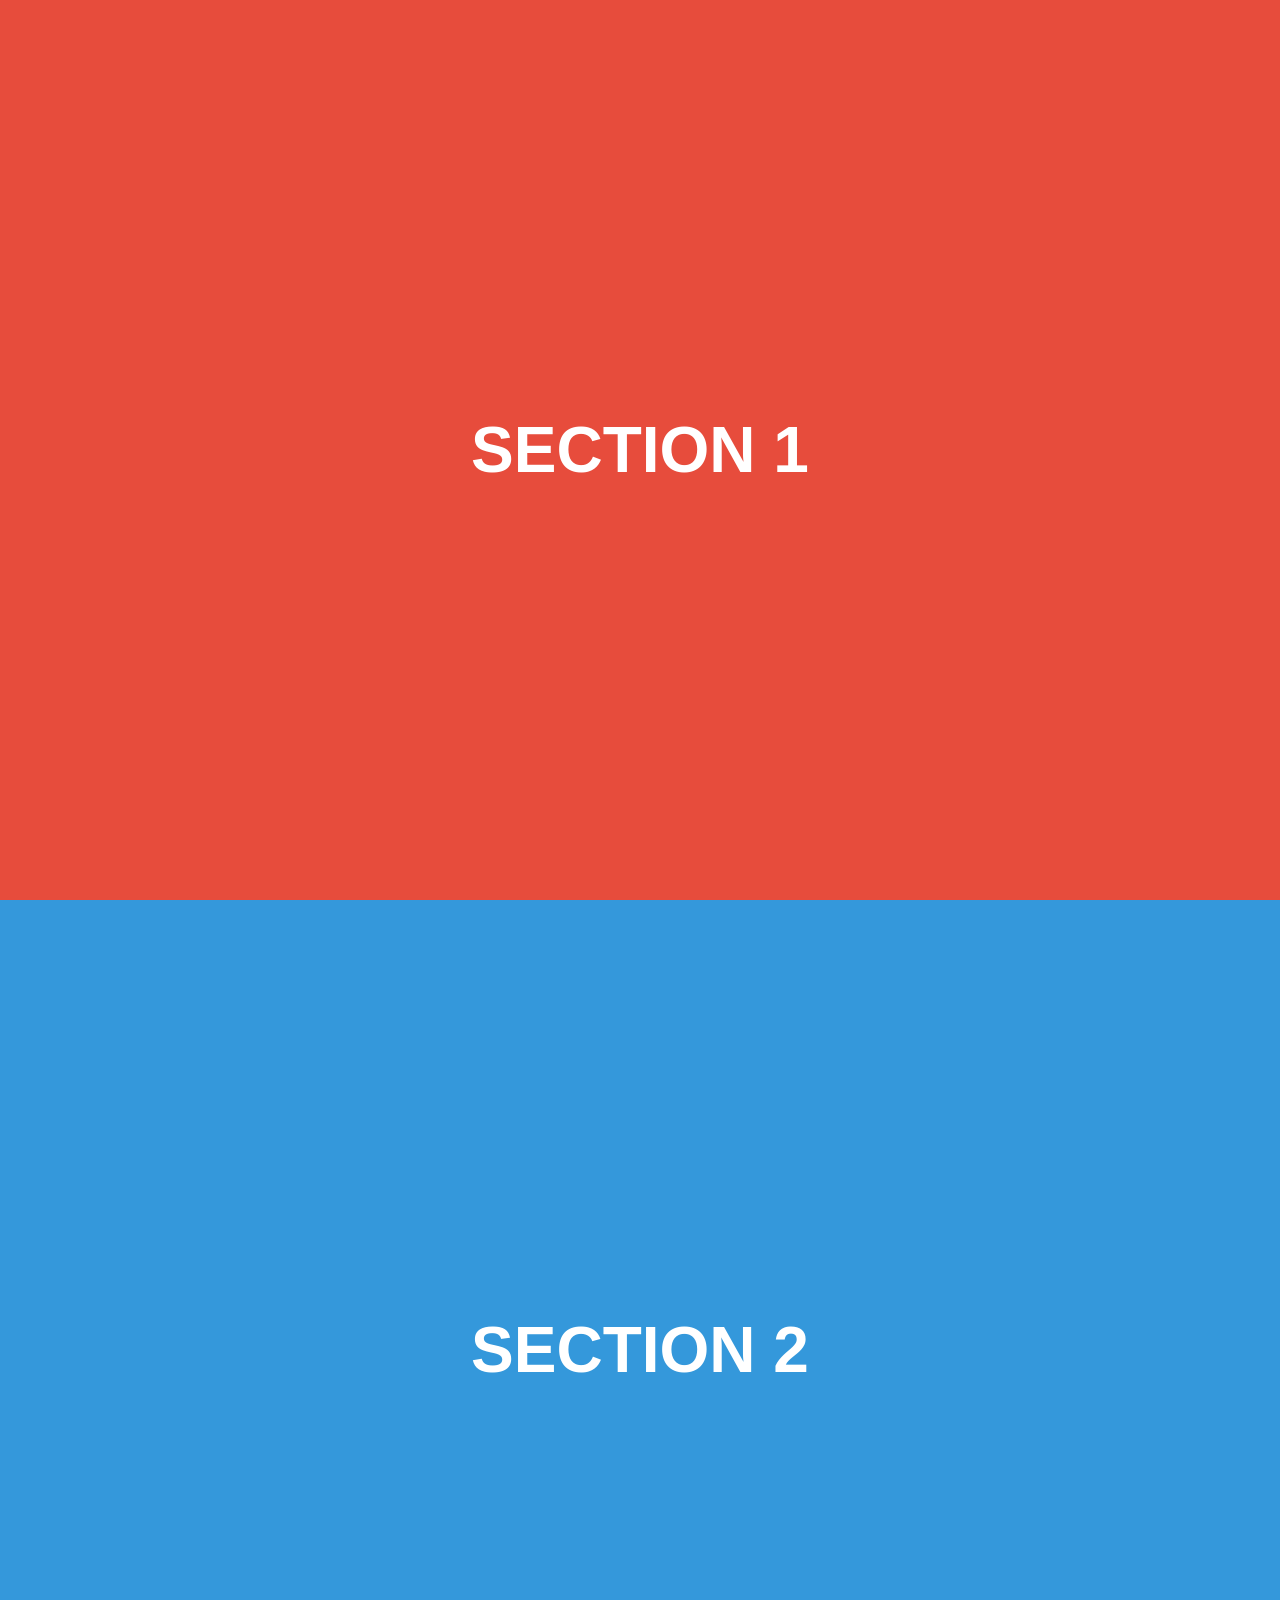
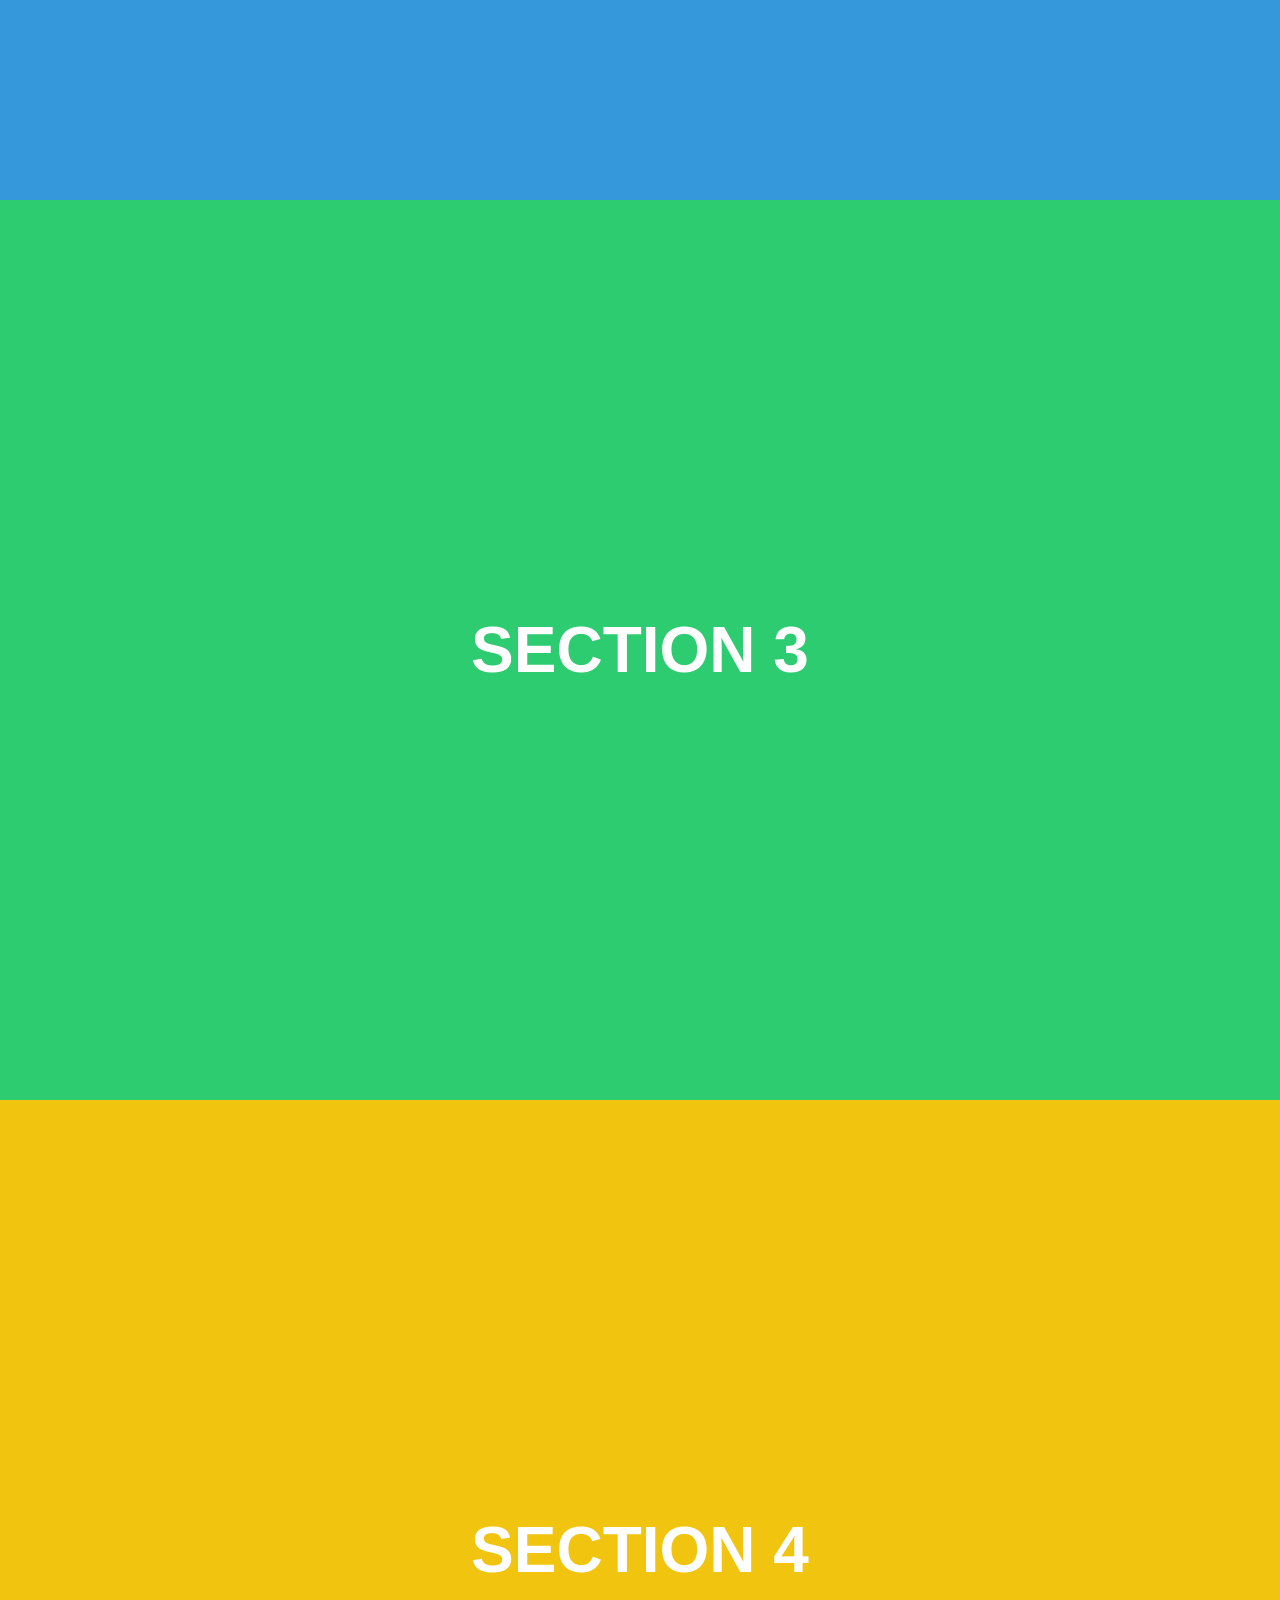
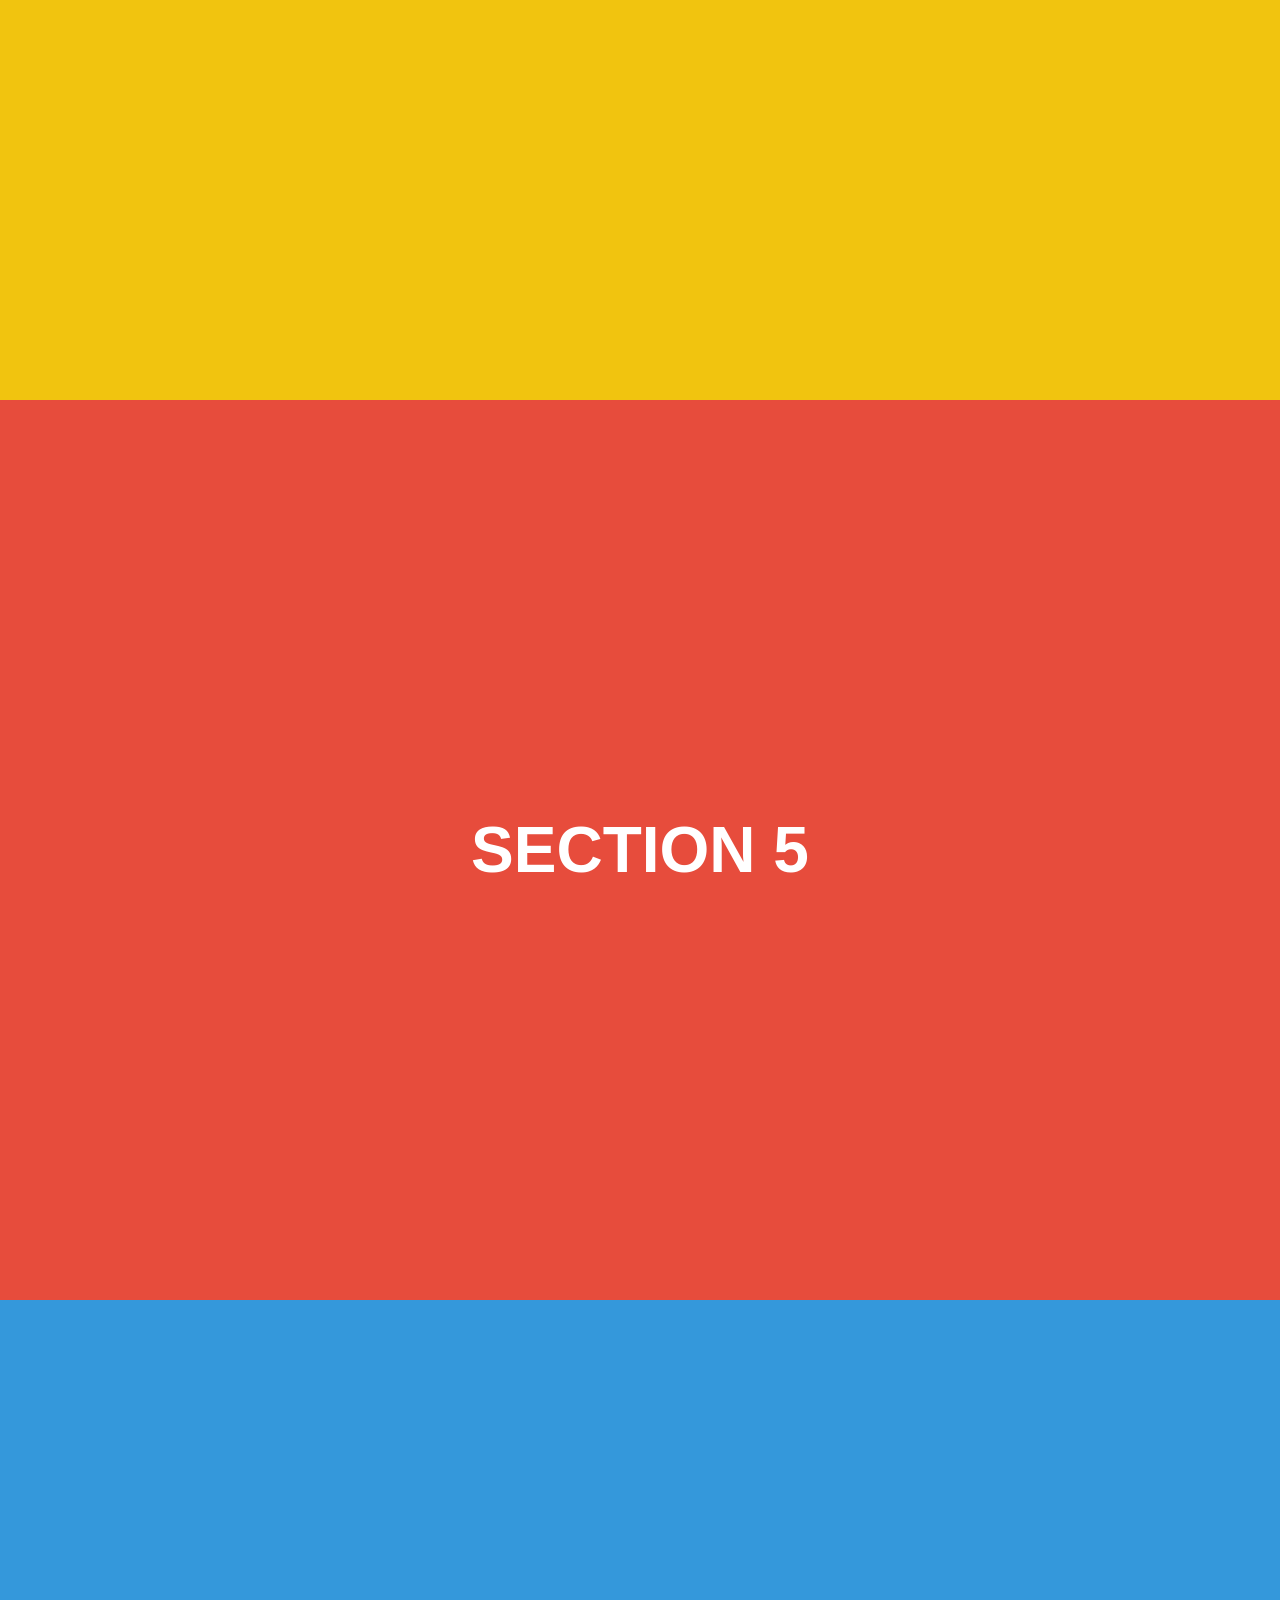
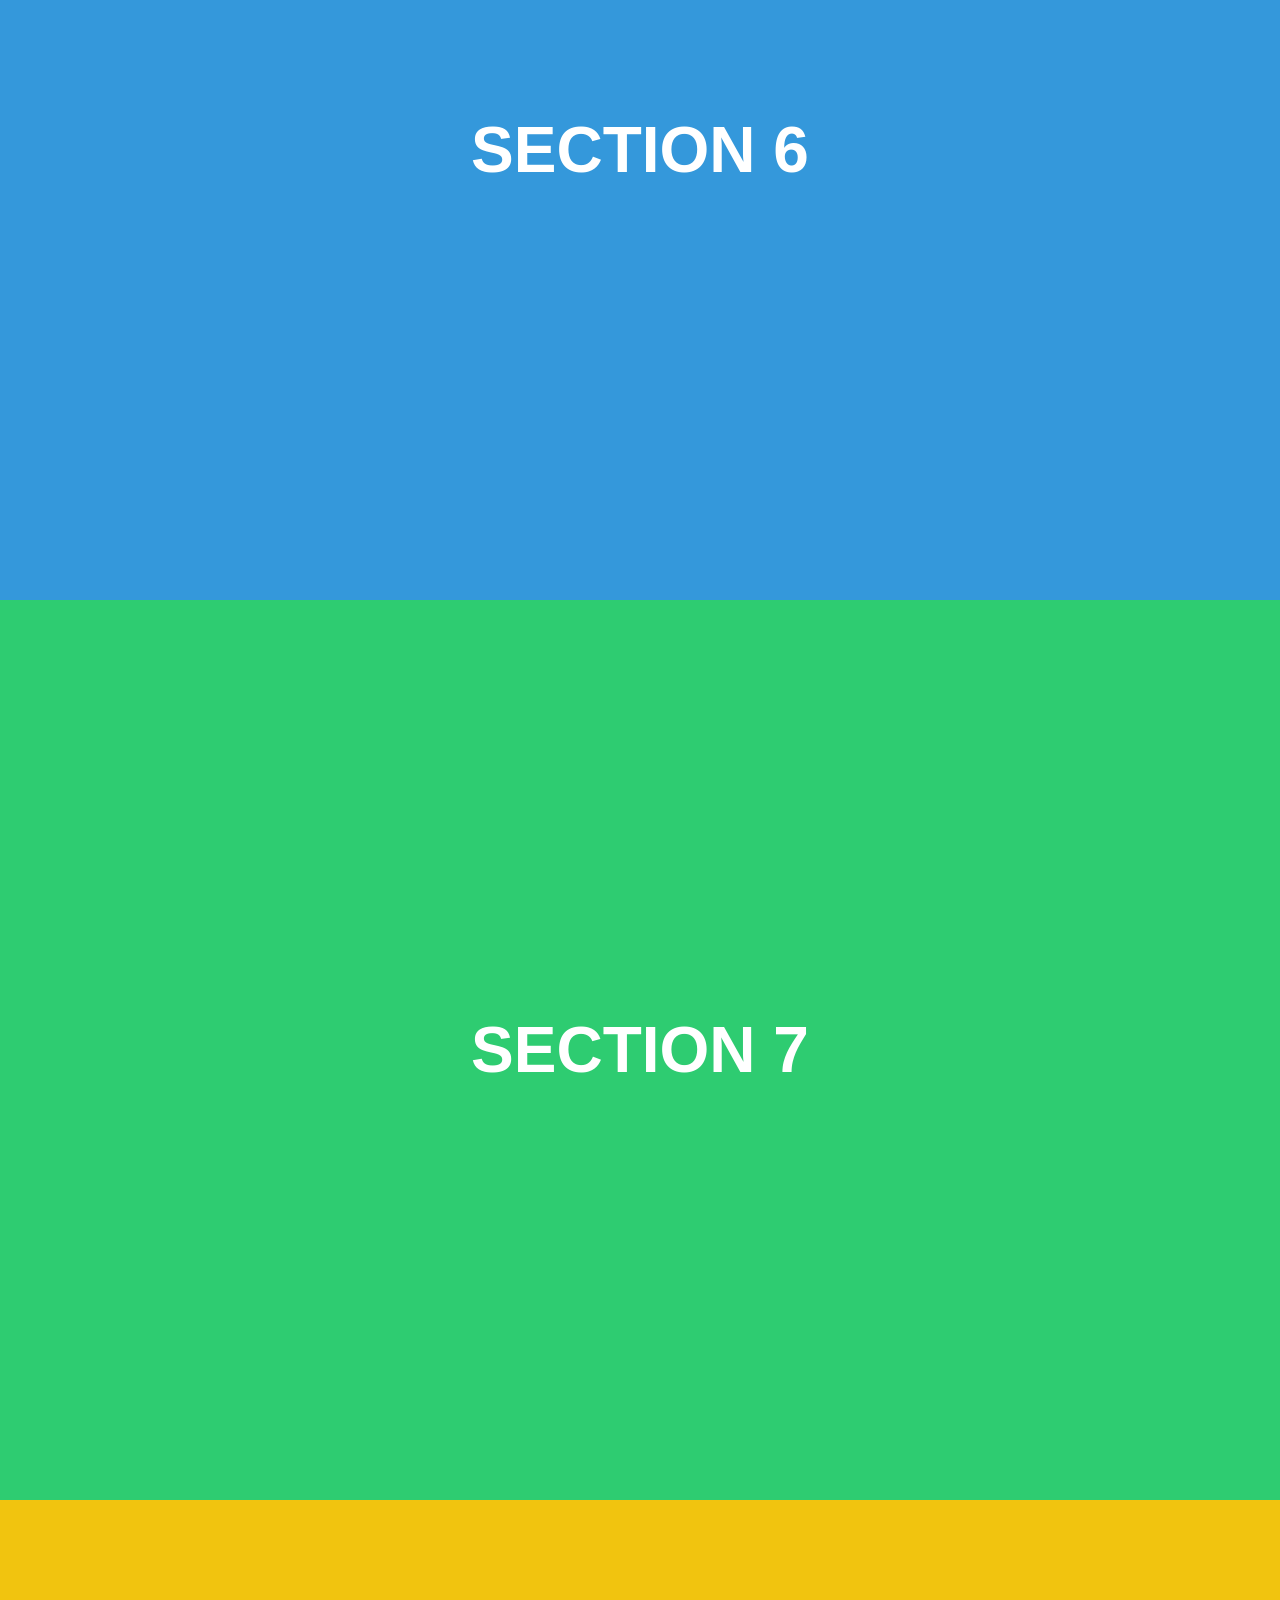
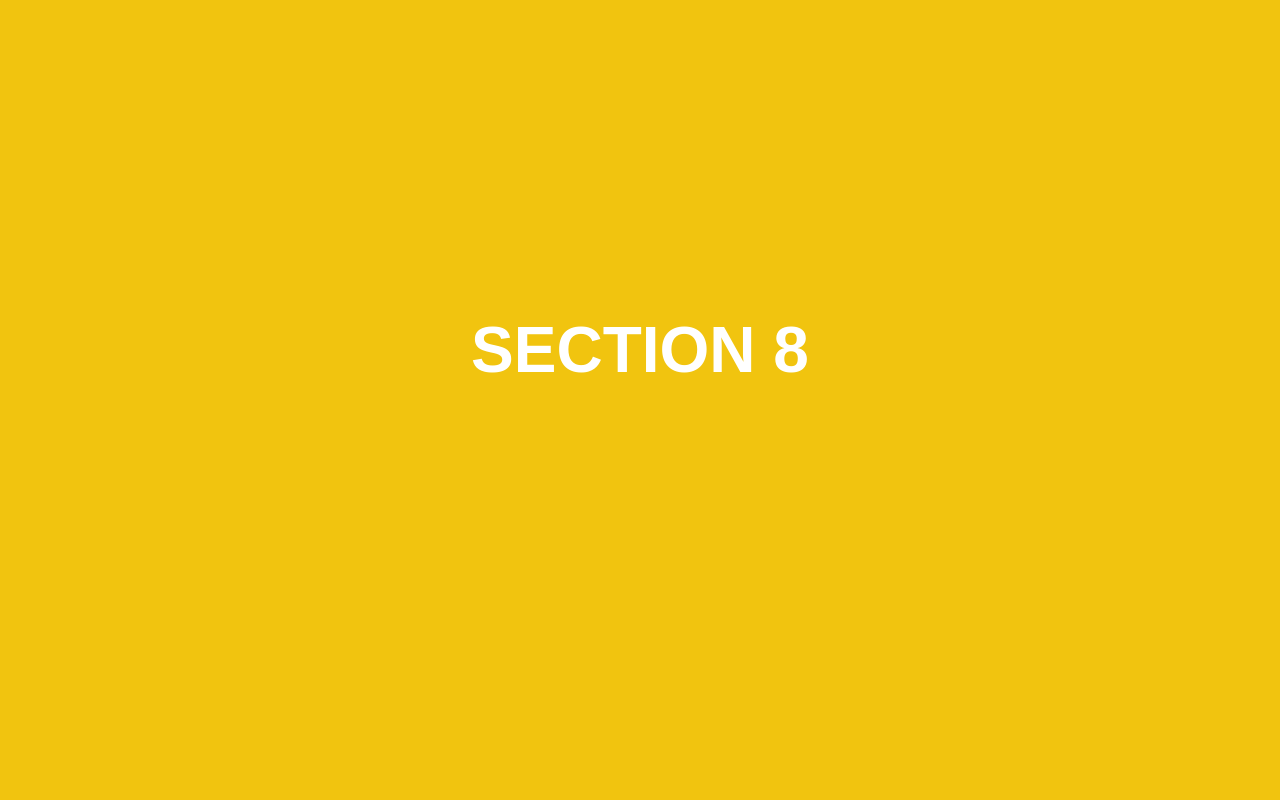
<file: 20 scroll-snap-layout/index.html>
<!DOCTYPE html>
<html lang="en">
  <head>
    <meta charset="UTF-8" />
    <title>Scroll Snap Layout</title>
    <meta name="viewport" content="width=device-width, initial-scale=1.0" />

    <style>
      * {
        margin: 0;
        padding: 0;
        box-sizing: border-box;
        font-family: Arial, sans-serif;
      }

      /* The scroll is mainly handled by html */
      html { 
          /* CHANGE to
          'proximity' -> Snaps only if near a snap point (smooth)
          'mandatory' -> Always snaps to nearest snap point (aggressive) 
          */
          scroll-snap-type: y proximity; 
      }

      section {
        height: 100vh; 
        scroll-snap-align: start;/* start, center, bottom */
        display: flex;
        align-items: center;
        justify-content: center;
        font-size: 4rem;
        font-weight: bold;
        color: white;
        transition: transform 0.3s;
      }

      .one { background: #e74c3c; }    /* red */
      .two { background: #3498db; }    /* blue */
      .three { background: #2ecc71; }  /* green */
      .four { background: #f1c40f; }   /* yellow */
    </style>
  </head>
  <body>

    <section class="one">SECTION 1</section>
    <section class="two">SECTION 2</section>
    <section class="three">SECTION 3</section>
    <section class="four">SECTION 4</section>
    <section class="one">SECTION 5</section>
    <section class="two">SECTION 6</section>
    <section class="three">SECTION 7</section>
    <section class="four">SECTION 8</section>

  </body>
</html>
</file>
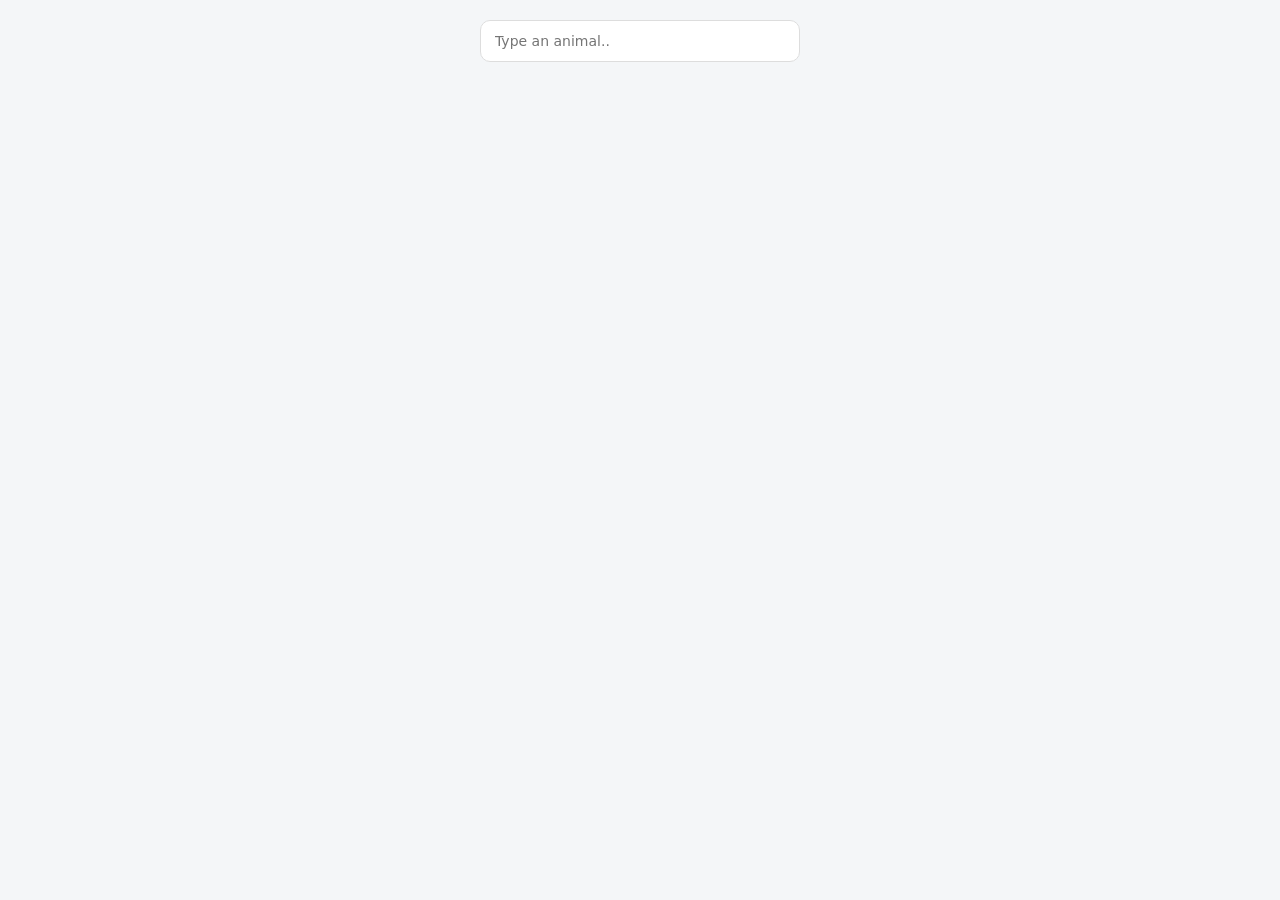
<file: 21. animal-search/index.html>
<!DOCTYPE html>
<html lang="en">
    <head>
        <meta charset="UTF-8">
        <meta name="viewport" content="width=device-width, initial-scale=1.0">
        <title>Auto Complete Search Input - List of Animals</title>
        <link rel="stylesheet" href="style.css">
    </head>
    <body>

        <div class="container-wrapper">
            <input id="animal-input" type="text" placeholder="Type an animal.." autocomplete="off">
            <ul class="animal-container">
                
            </ul>
        </div>  
        
        <script src="script.js"></script>
    </body>
</html>
</file>
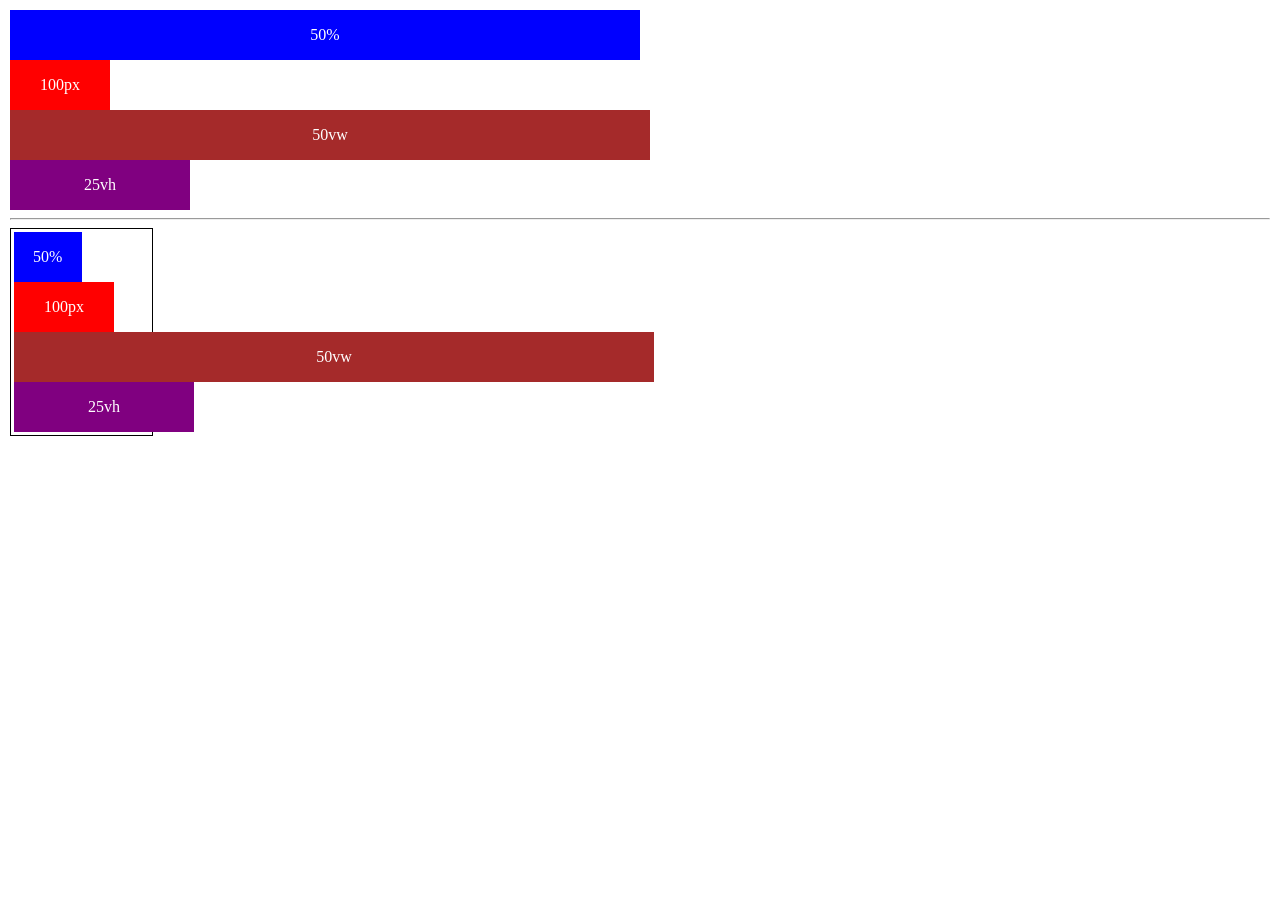
<file: 22. responsive-ui-playground/index.html>
<!DOCTYPE html>
<html lang="en">
<head>
    <meta charset="UTF-8">
    <meta name="viewport" content="width=device-width, initial-scale=1.0">
    <title>Responsive UI Playground</title>
    <link rel="stylesheet" href="style.css">
</head>
<body>
    
    <div class="box-fifty-percent">50%</div>
    <div class="one-hundred-pixels">100px</div>
    <div class="box-fifty-vw">50vw</div>
    <div class="box-twenty-vh">25vh</div>
    <hr>

    <div class="parent">
        <div class="box-fifty-percent">50%</div>
        <div class="one-hundred-pixels">100px</div>
        <div class="box-fifty-vw">50vw</div>
        <div class="box-twenty-vh">25vh</div>
    </div>

    <!-- 

    % - adjusts to the parent’s size (can also be used for font size, like em)
    px - fixed size; doesn’t adjust
    vw - adjusts to viewport width (100vw = full screen width; can exceed 100vw if you want a scrollbar)
    vh - adjusts to viewport height (100vh = full screen height; can exceed 100vh)
    rem - always based on the root element’s (html) font-size (for consistency across the page)
    em - always looks up to the nearest parent with a computed font-size and scales accordingly

    -->


</body>
</html>
</file>
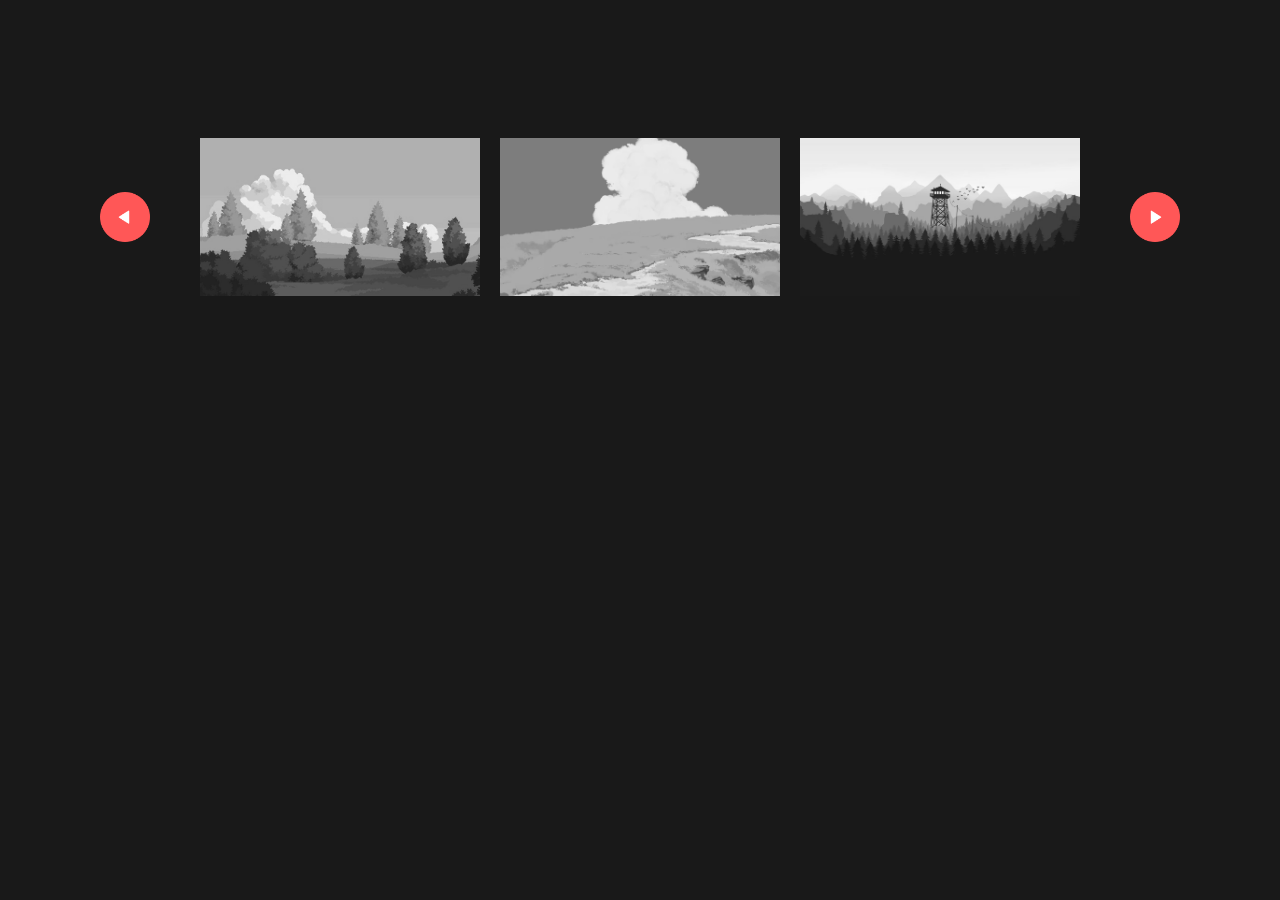
<file: 23. swiper-image-carousel/index.html>
<!DOCTYPE html>
<html>
<head>
    <meta name="viewport" content="width=device-width, initial-scale=1.0">
    <title>Image Carousel</title>
    <link rel="stylesheet" href="style.css">
</head>
<body>
    <div class="gallery-wrap">
        
        <img src="images/back.png" id="backBtn">
        
        <div class="gallery">
            <div>
                <img src="images/image-1.png">
                <img src="images/image-2.png">
                <img src="images/image-3.png">
            </div>
            <div>
                <img src="images/image-4.png">
                <img src="images/image-5.png">
                <img src="images/image-6.png">
            </div>
            
        </div>

        <img src="images/next.png" id="nextBtn">
    </div>

<script src="script.js"></script>

</body>
</html>
</file>
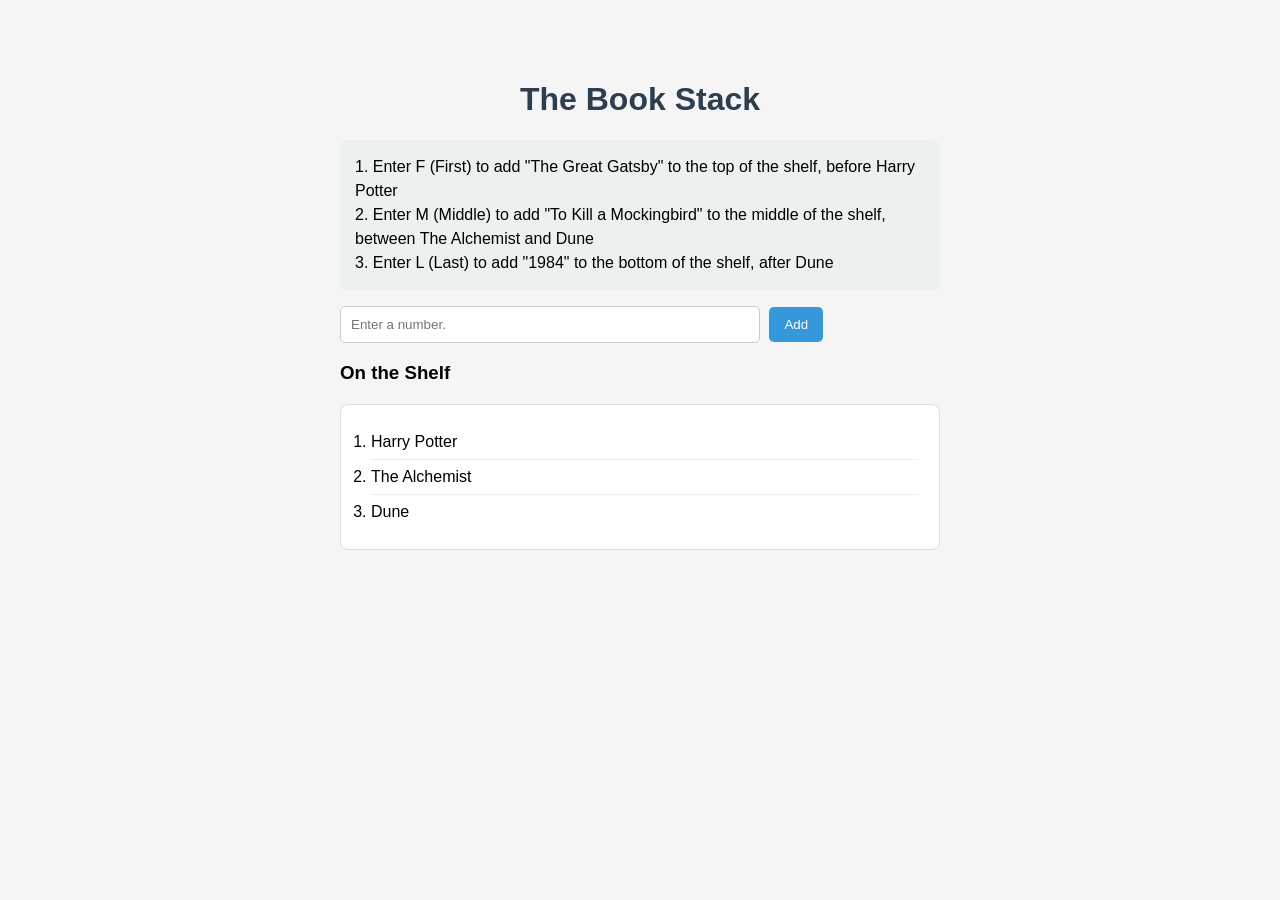
<file: 24. the-book-stack/index.html>
<!DOCTYPE html>
<html lang="en">
<head>
    <meta charset="UTF-8">
    <meta name="viewport" content="width=device-width, initial-scale=1.0">
    <title>The Book Stack</title>
    <link rel="stylesheet" href="style.css">
</head>
<body>

    <h1>The Book Stack</h1>

    <p>
        1. Enter F (First) to add "The Great Gatsby" to the top of the shelf, before Harry Potter
        <br>
        2. Enter M (Middle) to add "To Kill a Mockingbird" to the middle of the shelf, between The Alchemist and Dune
        <br>
        3. Enter L (Last) to add "1984" to the bottom of the shelf, after Dune
    </p>

    <input id="num-input" type="text" placeholder="Enter a number.">
    <button id="add-btn">Add</button>
    
    <h3>On the Shelf</h3>

    <ol id="class-list">
        <li>Harry Potter</li>
        <li>The Alchemist</li>
        <li>Dune</li>
    </ol>

    <script src="script.js"></script>
</body>
</html>
</file>
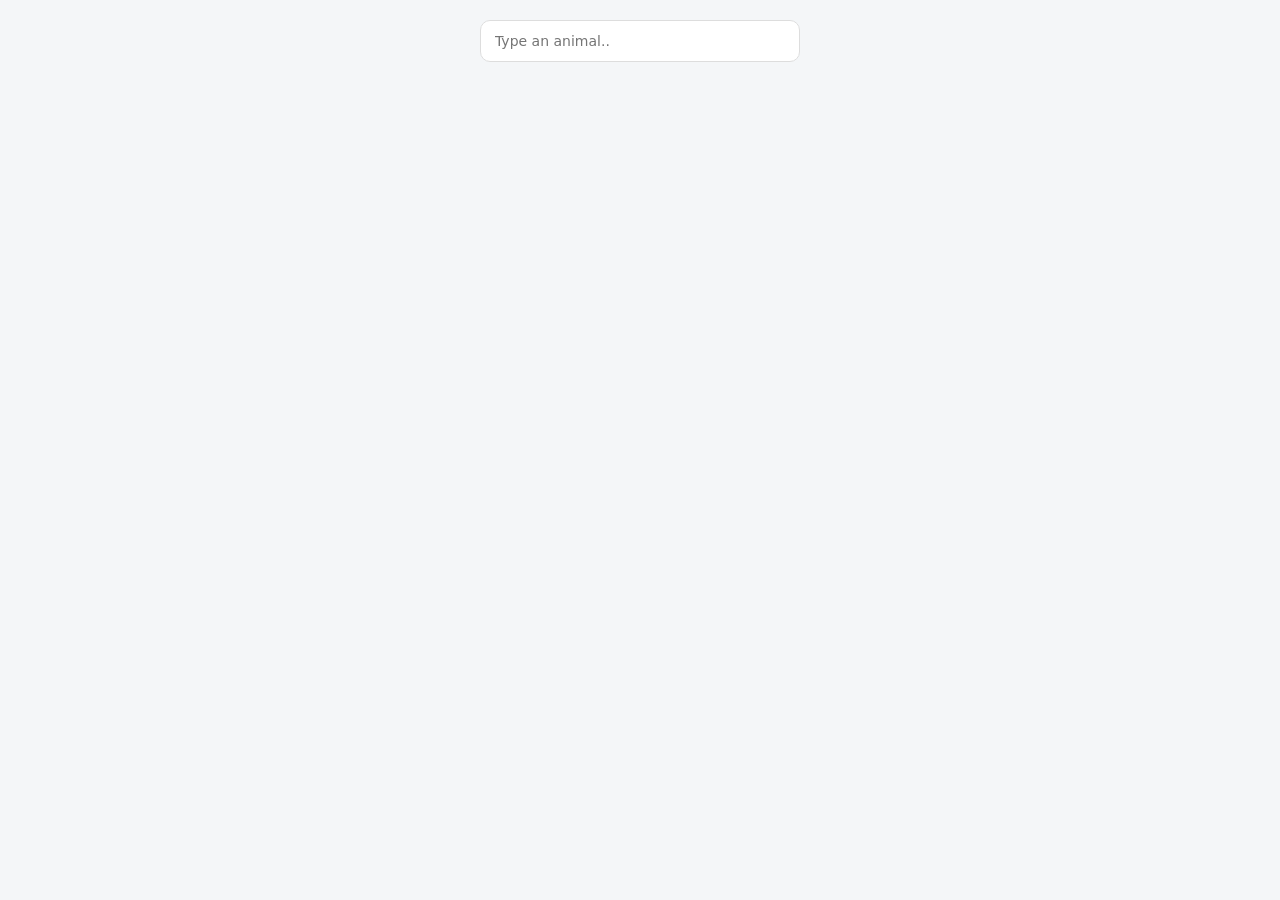
<file: 21. animal-search/main.html>
<!DOCTYPE html>
<html lang="en">
    <head>
        <meta charset="UTF-8">
        <meta name="viewport" content="width=device-width, initial-scale=1.0">
        <title>Auto Complete Search Input - List of Animals</title>
        <link rel="stylesheet" href="style.css">
    </head>
    <body>

        <div class="container-wrapper">
            <input id="animal-input" type="text" placeholder="Type an animal.." autocomplete="off">
            <ul class="animal-container">
                
            </ul>
        </div>  
        
        <script src="script.js"></script>
    </body>
</html>
</file>
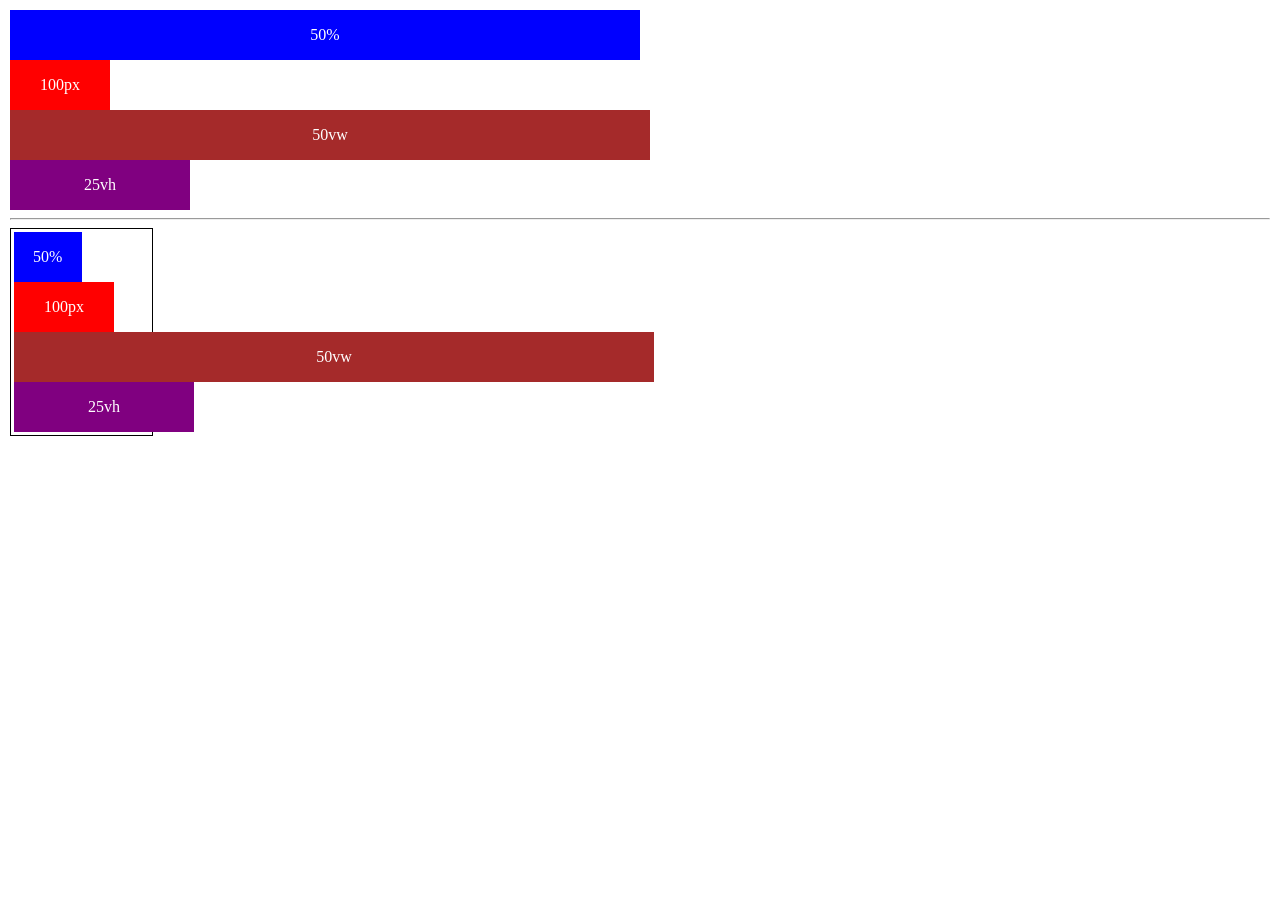
<file: 22. responsive-ui-playground/main.html>
<!DOCTYPE html>
<html lang="en">
<head>
    <meta charset="UTF-8">
    <meta name="viewport" content="width=device-width, initial-scale=1.0">
    <title>Responsive UI Playground</title>
    <link rel="stylesheet" href="style.css">
</head>
<body>
    
    <div class="box-fifty-percent">50%</div>
    <div class="one-hundred-pixels">100px</div>
    <div class="box-fifty-vw">50vw</div>
    <div class="box-twenty-vh">25vh</div>
    <hr>

    <div class="parent">
        <div class="box-fifty-percent">50%</div>
        <div class="one-hundred-pixels">100px</div>
        <div class="box-fifty-vw">50vw</div>
        <div class="box-twenty-vh">25vh</div>
    </div>

    <!-- 

    % - adjusts to the parent’s size (can also be used for font size, like em)
    px - fixed size; doesn’t adjust
    vw - adjusts to viewport width (100vw = full screen width; can exceed 100vw if you want a scrollbar)
    vh - adjusts to viewport height (100vh = full screen height; can exceed 100vh)
    rem - always based on the root element’s (html) font-size (for consistency across the page)
    em - always looks up to the nearest parent with a computed font-size and scales accordingly

    -->


</body>
</html>
</file>
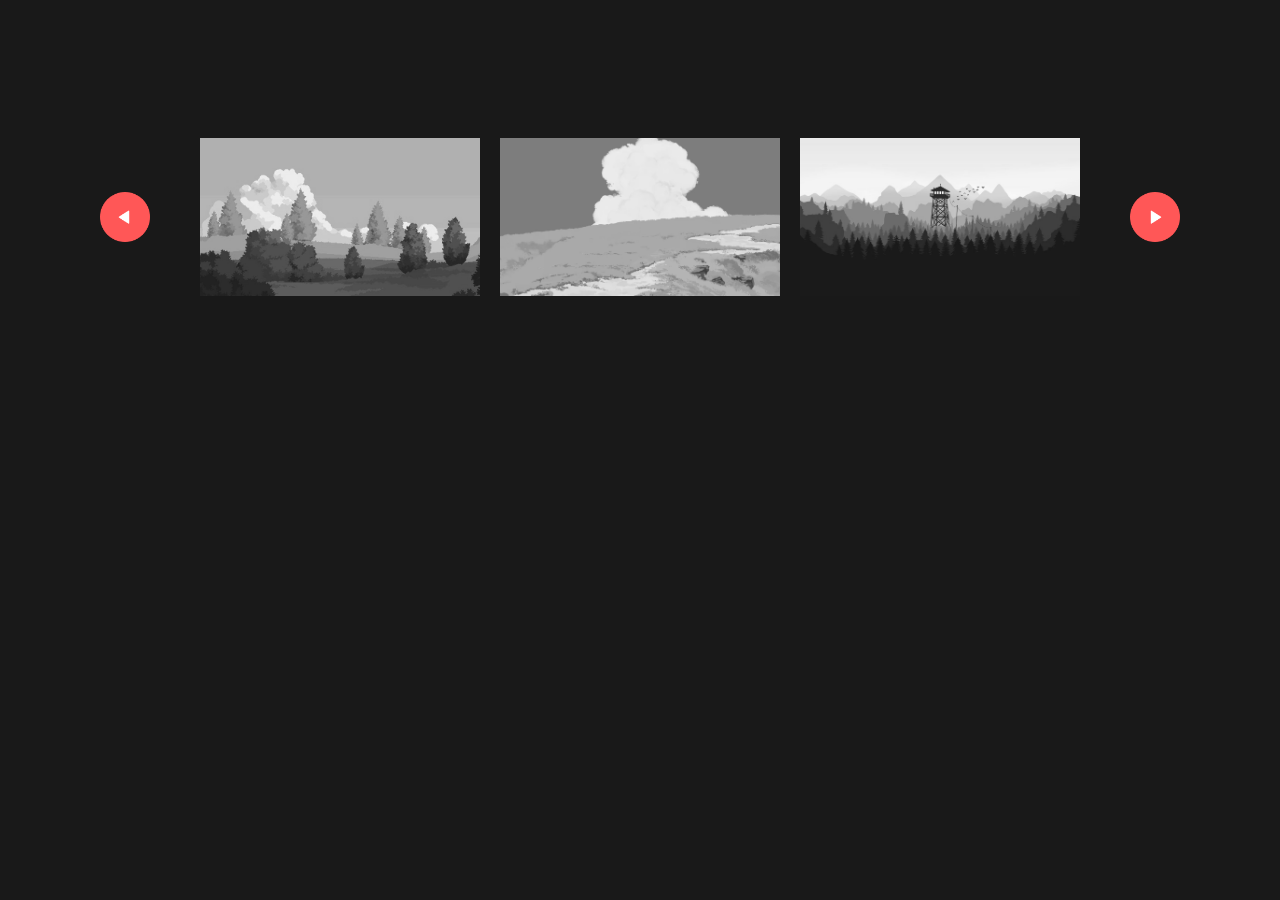
<file: 23. swiper-image-carousel/main.html>
<!DOCTYPE html>
<html>
<head>
    <meta name="viewport" content="width=device-width, initial-scale=1.0">
    <title>Image Carousel</title>
    <link rel="stylesheet" href="style.css">
</head>
<body>
    <div class="gallery-wrap">
        
        <img src="images/back.png" id="backBtn">
        
        <div class="gallery">
            <div>
                <img src="images/image-1.png">
                <img src="images/image-2.png">
                <img src="images/image-3.png">
            </div>
            <div>
                <img src="images/image-4.png">
                <img src="images/image-5.png">
                <img src="images/image-6.png">
            </div>
            
        </div>

        <img src="images/next.png" id="nextBtn">
    </div>

<script src="script.js"></script>

</body>
</html>
</file>
<file: 21. animal-search/style.css>
* {
  margin: 0;
  padding: 0;
  box-sizing: border-box;
  font-family: system-ui, -apple-system, sans-serif;
}

body {
  min-height: 100vh;
  display: flex;
  flex-direction: column;
  align-items: center;
  justify-content: center;
  background: #f4f6f8;
}

#animal-input {
  width: 320px;
  padding: 12px 14px;
  font-size: 14px;
  border-radius: 10px;
  border: 1px solid #ddd;
  outline: none;
}

#animal-input:focus {
  border-color: #4f46e5;
}

.container-wrapper {
    position: fixed;
    top: 20px;
}

.animal-container {
  width: 320px;
  list-style: none;
  margin-top: 8px;
  background: #fff;
  border-radius: 10px;
  box-shadow: 0 10px 25px rgba(0, 0, 0, 0.08);
  overflow: hidden;

}

.animal-container li {
  padding: 10px 14px;
  font-size: 14px;
  cursor: pointer;
  border-bottom: 1px solid #eee;
  transition: background 0.2s ease;
}

.animal-container li:hover {
  background: #f0f0ff;
}

.animal-container li:last-child {
  border-bottom: none;
}
</file>
<file: 22. responsive-ui-playground/style.css>
body {
    margin: 10px;
    font-size: 16px; /* default root font-size */
}

.box-fifty-percent {
    width: 50%;
    height: 50px; /* added height for visibility */
    background-color: blue;
    color: white;
    text-align: center;
    line-height: 50px;
}

.one-hundred-pixels {
    width: 100px;
    height: 50px; /* added height also*/
    background-color: red;
    color: white;
    text-align: center;
    line-height: 50px;
}

.parent {
    border: 1px solid black;
    padding: 3px;
    width: 135px;
}

.box-fifty-vw {
    width: 50vw;
    height: 50px;
    background-color: brown;
    color: white;
    text-align: center;
    line-height: 50px;
}

.box-twenty-vh {
    width: 20vh;
    height: 50px;
    background-color: purple;
    color: white;
    text-align: center;
    line-height: 50px;
}
</file>
<file: 23. swiper-image-carousel/style.css>
* {
    margin: 0;
    padding: 0;
    font-family: 'Poppins', sans-serif;
    box-sizing: border-box;
}

body {
    background: #191919;
}

.gallery {
    width: 900px;
    display: flex;
    overflow-x: scroll;
    overflow-y: hidden;
}

.gallery div {
    width: 100%;
    display: grid;
    grid-template-columns: auto auto auto; /* or 280px 280px 280px to avoid also shirnking then you can now remove flex: none*/
    grid-gap: 20px;
    padding: 10px;
    flex: none;
    
    /* (same as flex: none)
    
    flex-grow: 0;
    flex-shrink: 0;
    flex-basis: auto; */
}

.gallery div img {
    width: 100%;
    height: 100%;
    filter: grayscale(100%);
    transition: transform 0.5s;
}

.gallery-wrap {
    display: flex;
    align-items: center;
    justify-content: center;
    margin: 10% auto;
}

#backBtn, #nextBtn {
    width: 50px;
    cursor: pointer;
    margin: 40px;
}

.gallery div img:hover{
    filter: grayscale(0);
    cursor: pointer;
    transform: scale(1.1);
}
</file>
<file: 24. the-book-stack/style.css>
body {
    font-family: Arial, sans-serif;
    max-width: 600px;
    margin: 40px auto;
    padding: 20px;
    background: #f5f5f5;
}

h1 { 
    text-align: center;
    color: #2c3e50;
}

p {
    background: #ecf0f1;
    padding: 15px;
    border-radius: 8px;
    line-height: 1.5;
}

#num-input {
    padding: 10px;
    width: 70%;
    border-radius: 5px;
    border: 1px solid #ccc;
    margin-right: 5px;
    box-sizing: border-box;
}

button {
    padding: 10px 15px;
    border-radius: 5px;
    border: none;
    background: #3498db;
    color: #fff;
    cursor: pointer;
}

button:hover {
    background: #2980b9;
}

#class-list {
    background: #fff;
    padding: 20px;
    border-radius: 8px;
    margin-top: 20px;
    border: 1px solid #ddd;
}

ol#class-list li {
    padding: 8px 0;
    border-bottom: 1px solid #eee;
    margin-left: 10px;
}

ol#class-list li:last-child {
    border-bottom: none;
}
</file>
